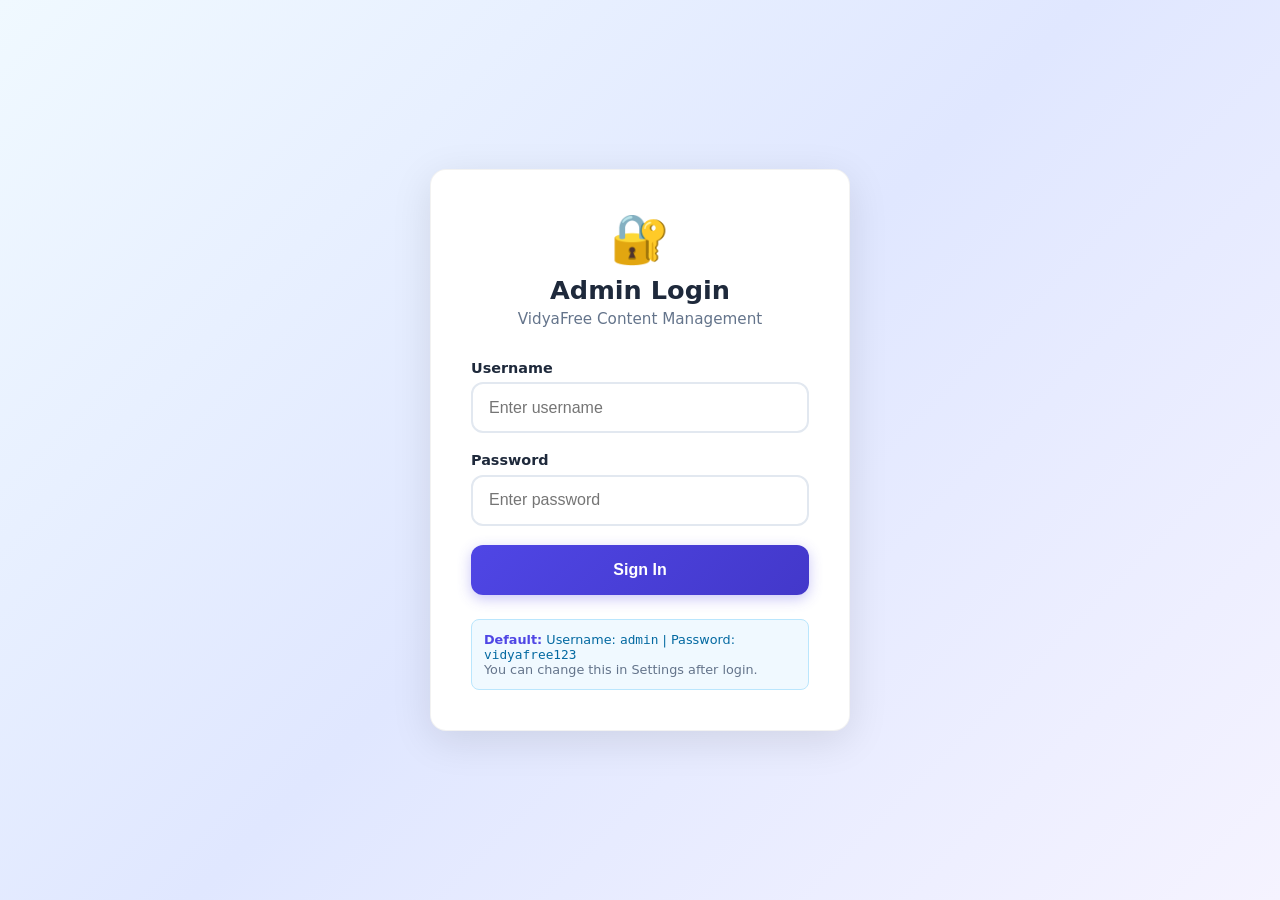
<file: index.html>
<!DOCTYPE html>
<html lang="en">
<head>
  <meta charset="UTF-8">
  <meta name="viewport" content="width=device-width, initial-scale=1.0">
  <title>Admin Login - VidyaFree</title>
  <style>
    :root {
      --primary: #4f46e5; --primary-dark: #4338ca; --danger: #ef4444;
      --dark: #1e293b; --gray: #64748b; --light: #f8fafc; --white: #fff;
      --shadow: 0 10px 40px rgba(0,0,0,0.1); --radius: 16px;
    }
    * { margin: 0; padding: 0; box-sizing: border-box; }
    body {
      font-family: 'Segoe UI', system-ui, sans-serif;
      background: linear-gradient(135deg, #f0f9ff 0%, #e0e7ff 50%, #f5f3ff 100%);
      min-height: 100vh; display: flex; align-items: center; justify-content: center;
      padding: 1rem;
    }
    .login-card {
      background: white; border-radius: var(--radius); padding: 2.5rem;
      box-shadow: var(--shadow); width: 100%; max-width: 420px;
      text-align: center; border: 1px solid rgba(0,0,0,0.05);
    }
    .login-logo { font-size: 3rem; margin-bottom: 0.5rem; }
    .login-card h1 { font-size: 1.6rem; color: var(--dark); margin-bottom: 0.3rem; }
    .login-card p { color: var(--gray); margin-bottom: 2rem; font-size: 0.95rem; }
    .form-group { margin-bottom: 1.2rem; text-align: left; }
    .form-group label { display: block; font-weight: 600; color: var(--dark); margin-bottom: 0.4rem; font-size: 0.9rem; }
    .form-group input {
      width: 100%; padding: 0.9rem 1rem; border: 2px solid #e2e8f0;
      border-radius: 12px; font-size: 1rem; outline: none; transition: all 0.3s;
    }
    .form-group input:focus { border-color: var(--primary); box-shadow: 0 0 0 4px rgba(79,70,229,0.1); }
    .btn {
      width: 100%; padding: 1rem; border: none; border-radius: 12px;
      font-size: 1rem; font-weight: 700; cursor: pointer; transition: all 0.3s;
      background: linear-gradient(135deg, var(--primary), var(--primary-dark));
      color: white; box-shadow: 0 4px 14px rgba(79,70,229,0.3);
    }
    .btn:hover { transform: translateY(-2px); box-shadow: 0 6px 20px rgba(79,70,229,0.4); }
    .btn:disabled { opacity: 0.6; cursor: not-allowed; transform: none; }
    .error-msg { color: var(--danger); font-size: 0.85rem; margin-top: 0.5rem; display: none; }
    .spinner {
      display: inline-block; width: 16px; height: 16px;
      border: 2px solid rgba(255,255,255,0.3); border-top-color: white;
      border-radius: 50%; animation: spin 0.8s linear infinite; margin-right: 8px; vertical-align: middle;
    }
    @keyframes spin { to { transform: rotate(360deg); } }
    @keyframes shake { 0%,100%{transform:translateX(0)} 25%{transform:translateX(-8px)} 75%{transform:translateX(8px)} }
    .shake { animation: shake 0.4s ease; }
    .info-box {
      background: #f0f9ff; border: 1px solid #bae6fd; border-radius: 8px;
      padding: 0.75rem; margin-top: 1.5rem; font-size: 0.8rem; color: #0369a1; text-align: left;
    }
    .info-box strong { color: var(--primary); }
  </style>
</head>
<body>
  <div class="login-card" id="loginCard">
    <div class="login-logo">🔐</div>
    <h1>Admin Login</h1>
    <p>VidyaFree Content Management</p>
    <form id="loginForm">
      <div class="form-group">
        <label for="username">Username</label>
        <input type="text" id="username" placeholder="Enter username" autocomplete="username" required>
      </div>
      <div class="form-group">
        <label for="password">Password</label>
        <input type="password" id="password" placeholder="Enter password" autocomplete="current-password" required>
      </div>
      <div class="error-msg" id="errorMsg">Invalid username or password</div>
      <button type="submit" class="btn" id="loginBtn">Sign In</button>
    </form>
    <div class="info-box">
      <strong>Default:</strong> Username: <code>admin</code> | Password: <code>vidyafree123</code><br>
      <span style="color:var(--gray)">You can change this in Settings after login.</span>
    </div>
  </div>

  <script>
    const DEFAULT_USER = 'admin';
    const DEFAULT_PASS = 'vidyafree123';
    const AUTH_KEY = 'vf_admin_auth';
    const PASS_KEY = 'vf_admin_password';

    if (localStorage.getItem(AUTH_KEY) === 'true') {
      window.location.href = 'dashboard.html';
    }

    document.getElementById('loginForm').addEventListener('submit', function(e) {
      e.preventDefault();
      const btn = document.getElementById('loginBtn');
      const user = document.getElementById('username').value.trim();
      const pass = document.getElementById('password').value;
      const error = document.getElementById('errorMsg');
      const card = document.getElementById('loginCard');

      btn.disabled = true;
      btn.innerHTML = '<span class="spinner"></span>Signing in...';

      setTimeout(() => {
        const storedPass = localStorage.getItem(PASS_KEY) || DEFAULT_PASS;
        if (user === DEFAULT_USER && pass === storedPass) {
          localStorage.setItem(AUTH_KEY, 'true');
          localStorage.setItem('vf_admin_user', user);
          window.location.href = 'dashboard.html';
        } else {
          error.style.display = 'block';
          card.classList.add('shake');
          setTimeout(() => card.classList.remove('shake'), 400);
          btn.disabled = false;
          btn.innerHTML = 'Sign In';
        }
      }, 600);
    });
  </script>
</body>
</html>
</file>
